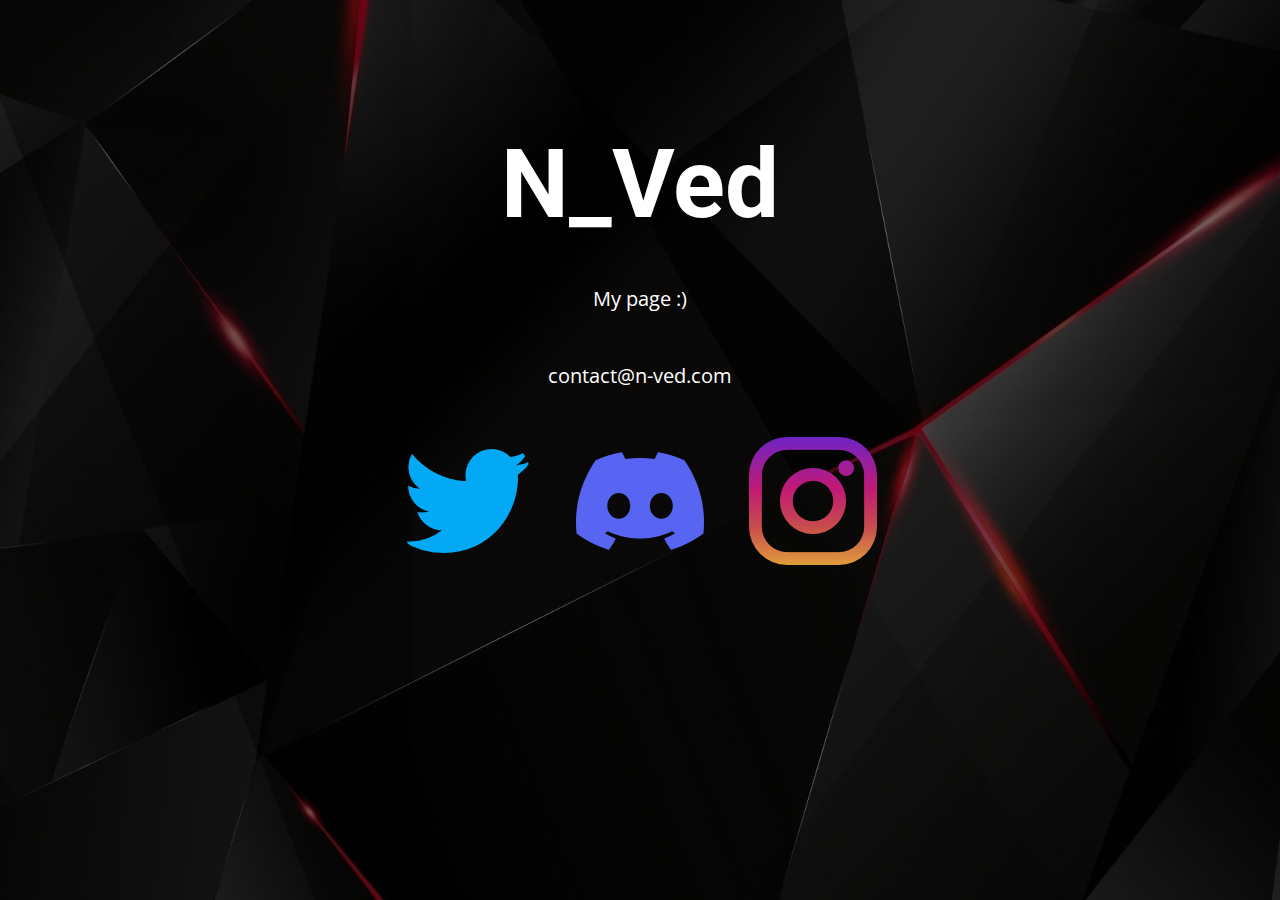
<file: index.html>
<!DOCTYPE html>
<html style="font-size: 16px;" lang="en"><head>
    <meta name="viewport" content="width=device-width, initial-scale=1.0">
    <meta charset="utf-8">
    <meta name="keywords" content="N_Ved nived jayadev nivedjayadev shuttlestudios n-ved.com admin@n-ved.com contact@n-ved.com jayadevnived jayadev nikita nikitajayadev jayadevnikita">
    <meta name="description" content="The page of N_Ved">
    <title>N_Ved </title>
    <link rel="stylesheet" href="nicepage.css" media="screen">
<link rel="stylesheet" href="Home.css" media="screen">
    <script class="u-script" type="text/javascript" src="jquery.js" defer=""></script>
    <script class="u-script" type="text/javascript" src="nicepage.js" defer=""></script>
    <meta name="generator" content="Nicepage 4.18.5, nicepage.com">
    <meta property="og:title" content="N_Ved">
    <meta property="og:description" content="The page of N_Ved">
    <meta property="og:image" content="https://n-ved.com/images/wallpaper.jpg">
    <meta property="og:url" content="https://n-ved.com/">
    <link rel="icon" href="images/favicon.ico">
    <link id="u-theme-google-font" rel="stylesheet" href="https://fonts.googleapis.com/css?family=Roboto:100,100i,300,300i,400,400i,500,500i,700,700i,900,900i|Open+Sans:300,300i,400,400i,500,500i,600,600i,700,700i,800,800i">
    
    
    <script type="application/ld+json">{
		"@context": "http://schema.org",
		"@type": "Organization",
		"name": "N_Ved"
}</script>
    <meta name="theme-color" content="#478ac9">
    <meta property="og:type" content="website">
  </head>
  <body class="u-body u-xl-mode" data-lang="en">
    <section class="u-align-center u-clearfix u-image u-shading u-section-1" src="" data-image-width="1920" data-image-height="1200" id="sec-88ce">
      <div class="u-clearfix u-sheet u-sheet-1">
        <h1 class="u-text u-text-default u-title u-text-1">N_Ved</h1>
        <p class="u-large-text u-text u-text-default u-text-variant u-text-2">My page :)</p>
        <p class="u-text u-text-default u-text-3">contact@n-ved.com</p>
        <img class="u-hover-feature u-image u-image-contain u-image-round u-preserve-proportions u-radius-21 u-image-1" src="images/5968756.png" alt="" data-image-width="128" data-image-height="128" data-href="https://discord.com/users/714752493623574578" data-target="_blank">
        <img class="u-hover-feature u-image u-image-round u-preserve-proportions u-image-2" src="images/174855.png" alt="" data-image-width="128" data-image-height="128" data-href="https://instagram.com/_n_ved" data-target="_blank">
        <img class="u-hover-feature u-image u-image-contain u-image-round u-preserve-proportions u-radius-40 u-image-3" src="images/733579.png" alt="" data-image-width="128" data-image-height="128" data-href="https://twitter.com/_n_ved" data-target="_blank">
      </div>
      
      
      
    </section>
  
</body></html>
</file>
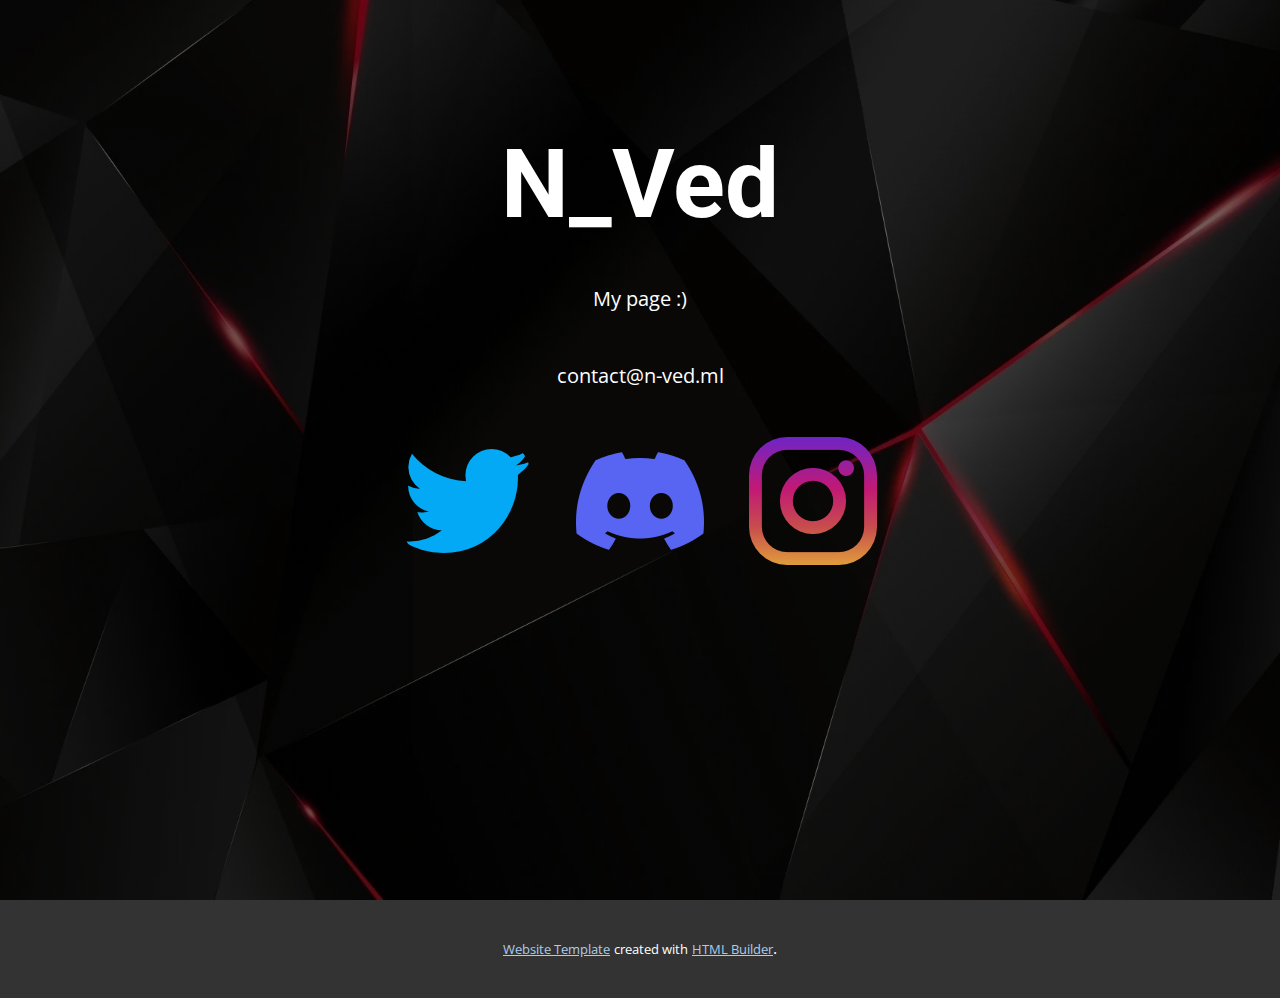
<file: Home.html>
<!DOCTYPE html>
<html style="font-size: 16px;" lang="en"><head>
    <meta name="viewport" content="width=device-width, initial-scale=1.0">
    <meta charset="utf-8">
    <meta name="keywords" content="N_Ved nived jayadev nivedjayadev shuttlestudios n-ved.ml admin@n-ved.ml contact@n-ved.ml jayadevnived jayadev nikita nikitajayadev jayadevnikita">
    <meta name="description" content="The hub page of N_Ved">
    <title>N_Ved Hub</title>
    <link rel="stylesheet" href="nicepage.css" media="screen">
<link rel="stylesheet" href="Home.css" media="screen">
    <script class="u-script" type="text/javascript" src="jquery.js" defer=""></script>
    <script class="u-script" type="text/javascript" src="nicepage.js" defer=""></script>
    <meta name="generator" content="Nicepage 4.18.5, nicepage.com">
    <meta property="og:title" content="N_Ved">
    <meta property="og:description" content="The hub page of N_Ved">
    <meta property="og:image" content="https://n-ved.ml/images/wallpaper.jpg">
    <meta property="og:url" content="https://n-ved.ml/">
    <link rel="icon" href="images/favicon.ico">
    <link id="u-theme-google-font" rel="stylesheet" href="https://fonts.googleapis.com/css?family=Roboto:100,100i,300,300i,400,400i,500,500i,700,700i,900,900i|Open+Sans:300,300i,400,400i,500,500i,600,600i,700,700i,800,800i">
    
    
    <script type="application/ld+json">{
		"@context": "http://schema.org",
		"@type": "Organization",
		"name": "N_Ved"
}</script>
    <meta name="theme-color" content="#478ac9">
    <meta property="og:type" content="website">
  </head>
  <body class="u-body u-xl-mode" data-lang="en">
    <style class="darkreader darkreader--sync" media="screen"></style>
    <style class="darkreader darkreader--sync" media="screen"></style>
    <style class="darkreader darkreader--sync" media="screen"></style>
    <style class="darkreader darkreader--sync" media="screen"></style>
    <style class="darkreader darkreader--sync" media="screen"></style>
    <style class="darkreader darkreader--sync" media="screen"></style>
    <section class="u-align-center u-clearfix u-image u-shading u-section-1" src="" data-image-width="1920" data-image-height="1200" id="sec-88ce">
      <div class="u-clearfix u-sheet u-sheet-1">
        <h1 class="u-text u-text-default u-title u-text-1">N_Ved</h1>
        <p class="u-large-text u-text u-text-default u-text-variant u-text-2">My page :)</p>
        <p class="u-text u-text-default u-text-3">contact@n-ved.ml</p>
        <img class="u-hover-feature u-image u-image-contain u-image-round u-preserve-proportions u-radius-21 u-image-1" src="images/5968756.png" alt="" data-image-width="128" data-image-height="128" data-href="https://discord.com/users/714752493623574578" data-target="_blank">
        <img class="u-hover-feature u-image u-image-round u-preserve-proportions u-image-2" src="images/174855.png" alt="" data-image-width="128" data-image-height="128" data-href="https://instagram.com/_n_ved" data-target="_blank">
        <img class="u-hover-feature u-image u-image-contain u-image-round u-preserve-proportions u-radius-40 u-image-3" src="images/733579.png" alt="" data-image-width="128" data-image-height="128" data-href="https://twitter.com/_n_ved" data-target="_blank">
      </div>
      <style class="darkreader darkreader--sync" media="screen"></style>
      <style class="darkreader darkreader--sync" media="screen"></style>
      <style class="darkreader darkreader--sync" media="screen"></style>
      <style class="darkreader darkreader--sync" media="screen"></style>
      <style class="darkreader darkreader--sync" media="screen"></style>
      
      
      
    </section>
    <style class="darkreader darkreader--sync" media="screen"></style>
    <style class="darkreader darkreader--sync" media="screen"></style>
    
    
    
    <section class="u-backlink u-clearfix u-grey-80">
      <a class="u-link" href="https://nicepage.com/website-templates" target="_blank">
        <span>Website Template</span>
      </a>
      <p class="u-text">
        <span>created with</span>
      </p>
      <a class="u-link" href="https://nicepage.com/html-website-builder" target="_blank">
        <span>HTML Builder</span>
      </a>. 
    </section>
  
</body></html>
</file>
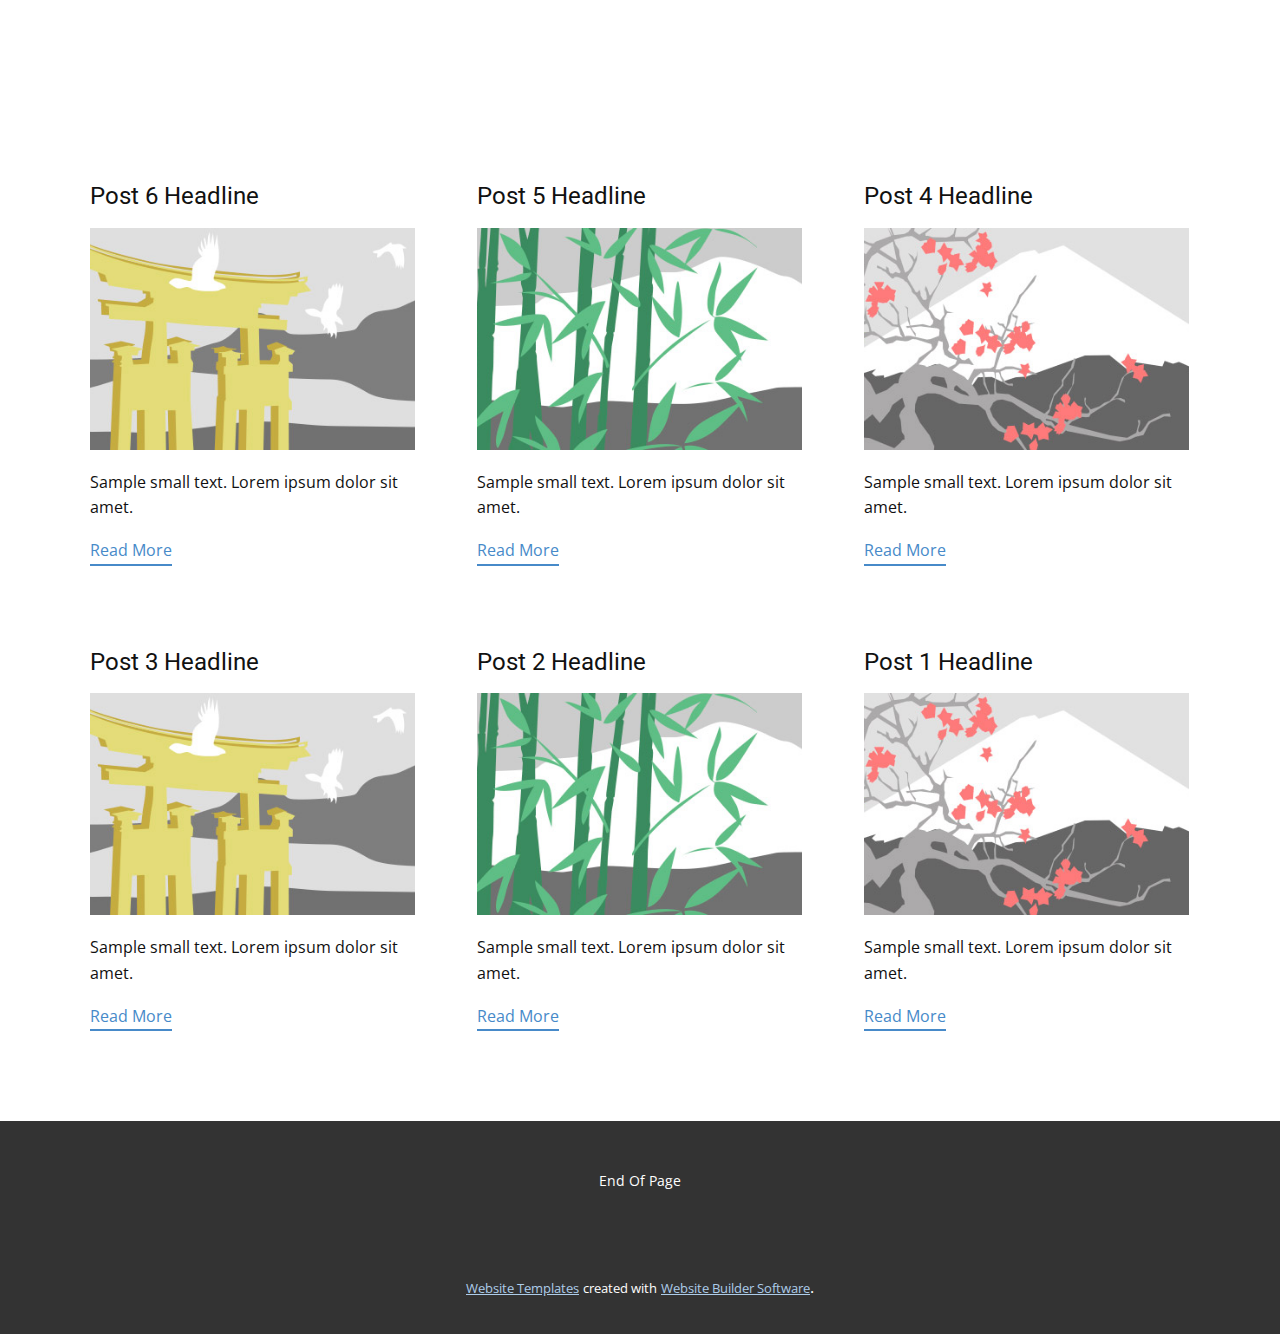
<file: blog/blog.html>
<html style="font-size: 16px;" lang="en"><head>
    <meta name="viewport" content="width=device-width, initial-scale=1.0">
    <meta charset="utf-8">
    <meta name="keywords" content="">
    <meta name="description" content="">
    <title>Blog Template</title>
    <link rel="stylesheet" href="../nicepage.css" media="screen">
<link rel="stylesheet" href="../Blog-Template.css" media="screen">
    <script class="u-script" type="text/javascript" src="../jquery.js" defer=""></script>
    <script class="u-script" type="text/javascript" src="../nicepage.js" defer=""></script>
    <meta name="generator" content="Nicepage 4.18.5, nicepage.com">
    <link rel="icon" href="../images/favicon.ico">
    <link id="u-theme-google-font" rel="stylesheet" href="https://fonts.googleapis.com/css?family=Roboto:100,100i,300,300i,400,400i,500,500i,700,700i,900,900i|Open+Sans:300,300i,400,400i,500,500i,600,600i,700,700i,800,800i">
    
    
    <script type="application/ld+json">{
		"@context": "http://schema.org",
		"@type": "Organization",
		"name": "N_Ved"
}</script>
    <meta name="theme-color" content="#478ac9">
  </head>
  <body class="u-body u-xl-mode" data-lang="en"><header class="u-clearfix u-header u-header" id="sec-2ff9"><div class="u-align-left u-clearfix u-sheet u-sheet-1"></div><style class="darkreader darkreader--sync" media="screen"></style><style class="darkreader darkreader--sync" media="screen"></style><style class="darkreader darkreader--sync" media="screen"></style><style class="darkreader darkreader--sync" media="screen"></style><style class="darkreader darkreader--sync" media="screen"></style><style class="darkreader darkreader--sync" media="screen"></style></header>
    <section class="u-clearfix u-section-1" id="sec-cf2e">
      <div class="u-clearfix u-sheet u-valign-middle u-sheet-1"><!--blog--><!--blog_options_json--><!--{"type":"Recent","source":"","tags":"","count":""}--><!--/blog_options_json-->
        <div class="u-blog u-expanded-width u-repeater u-repeater-1"><!--blog_post-->
          <div class="u-blog-post u-container-style u-repeater-item u-white u-repeater-item-1">
            <div class="u-container-layout u-similar-container u-valign-top u-container-layout-1"><!--blog_post_header-->
              <h4 class="u-blog-control u-text u-text-1">
                <a class="u-post-header-link" href="../blog/post-5.html">Post 6 Headline</a>
              </h4><!--/blog_post_header--><!--blog_post_image-->
              <a class="u-post-header-link" href="../blog/post-5.html"><img alt="" class="u-blog-control u-expanded-width u-image u-image-default u-image-1" src="../images/8ad73f3c.jpeg"></a><!--/blog_post_image--><!--blog_post_content-->
              <div class="u-blog-control u-post-content u-text u-text-2 fr-view">Sample small text. Lorem ipsum dolor sit amet.</div><!--/blog_post_content--><!--blog_post_readmore-->
              <a href="../blog/post-5.html" class="u-blog-control u-border-2 u-border-palette-1-base u-btn u-btn-rectangle u-button-style u-none u-btn-1"><!--blog_post_readmore_content--><!--options_json--><!--{"content":"","defaultValue":"Read More"}--><!--/options_json-->Read More<!--/blog_post_readmore_content--></a><!--/blog_post_readmore-->
            </div>
          </div><div class="u-blog-post u-container-style u-repeater-item u-video-cover u-white">
            <div class="u-container-layout u-similar-container u-valign-top u-container-layout-2"><!--blog_post_header-->
              <h4 class="u-blog-control u-text u-text-3">
                <a class="u-post-header-link" href="../blog/post-4.html">Post 5 Headline</a>
              </h4><!--/blog_post_header--><!--blog_post_image-->
              <a class="u-post-header-link" href="../blog/post-4.html"><img alt="" class="u-blog-control u-expanded-width u-image u-image-default u-image-2" src="../images/68f64b9d.jpeg"></a><!--/blog_post_image--><!--blog_post_content-->
              <div class="u-blog-control u-post-content u-text u-text-4 fr-view">Sample small text. Lorem ipsum dolor sit amet.</div><!--/blog_post_content--><!--blog_post_readmore-->
              <a href="../blog/post-4.html" class="u-blog-control u-border-2 u-border-palette-1-base u-btn u-btn-rectangle u-button-style u-none u-btn-2"><!--blog_post_readmore_content--><!--options_json--><!--{"content":"","defaultValue":"Read More"}--><!--/options_json-->Read More<!--/blog_post_readmore_content--></a><!--/blog_post_readmore-->
            </div>
          </div><div class="u-blog-post u-container-style u-repeater-item u-video-cover u-white">
            <div class="u-container-layout u-similar-container u-valign-top u-container-layout-3"><!--blog_post_header-->
              <h4 class="u-blog-control u-text u-text-5">
                <a class="u-post-header-link" href="../blog/post-3.html">Post 4 Headline</a>
              </h4><!--/blog_post_header--><!--blog_post_image-->
              <a class="u-post-header-link" href="../blog/post-3.html"><img alt="" class="u-blog-control u-expanded-width u-image u-image-default u-image-3" src="../images/0fd3416c.jpeg"></a><!--/blog_post_image--><!--blog_post_content-->
              <div class="u-blog-control u-post-content u-text u-text-6 fr-view">Sample small text. Lorem ipsum dolor sit amet.</div><!--/blog_post_content--><!--blog_post_readmore-->
              <a href="../blog/post-3.html" class="u-blog-control u-border-2 u-border-palette-1-base u-btn u-btn-rectangle u-button-style u-none u-btn-3"><!--blog_post_readmore_content--><!--options_json--><!--{"content":"","defaultValue":"Read More"}--><!--/options_json-->Read More<!--/blog_post_readmore_content--></a><!--/blog_post_readmore-->
            </div>
          </div><div class="u-blog-post u-container-style u-repeater-item u-white u-repeater-item-1">
            <div class="u-container-layout u-similar-container u-valign-top u-container-layout-1"><!--blog_post_header-->
              <h4 class="u-blog-control u-text u-text-1">
                <a class="u-post-header-link" href="../blog/post-2.html">Post 3 Headline</a>
              </h4><!--/blog_post_header--><!--blog_post_image-->
              <a class="u-post-header-link" href="../blog/post-2.html"><img alt="" class="u-blog-control u-expanded-width u-image u-image-default u-image-1" src="../images/8ad73f3c.jpeg"></a><!--/blog_post_image--><!--blog_post_content-->
              <div class="u-blog-control u-post-content u-text u-text-2 fr-view">Sample small text. Lorem ipsum dolor sit amet.</div><!--/blog_post_content--><!--blog_post_readmore-->
              <a href="../blog/post-2.html" class="u-blog-control u-border-2 u-border-palette-1-base u-btn u-btn-rectangle u-button-style u-none u-btn-1"><!--blog_post_readmore_content--><!--options_json--><!--{"content":"","defaultValue":"Read More"}--><!--/options_json-->Read More<!--/blog_post_readmore_content--></a><!--/blog_post_readmore-->
            </div>
          </div><div class="u-blog-post u-container-style u-repeater-item u-video-cover u-white">
            <div class="u-container-layout u-similar-container u-valign-top u-container-layout-2"><!--blog_post_header-->
              <h4 class="u-blog-control u-text u-text-3">
                <a class="u-post-header-link" href="../blog/post-1.html">Post 2 Headline</a>
              </h4><!--/blog_post_header--><!--blog_post_image-->
              <a class="u-post-header-link" href="../blog/post-1.html"><img alt="" class="u-blog-control u-expanded-width u-image u-image-default u-image-2" src="../images/68f64b9d.jpeg"></a><!--/blog_post_image--><!--blog_post_content-->
              <div class="u-blog-control u-post-content u-text u-text-4 fr-view">Sample small text. Lorem ipsum dolor sit amet.</div><!--/blog_post_content--><!--blog_post_readmore-->
              <a href="../blog/post-1.html" class="u-blog-control u-border-2 u-border-palette-1-base u-btn u-btn-rectangle u-button-style u-none u-btn-2"><!--blog_post_readmore_content--><!--options_json--><!--{"content":"","defaultValue":"Read More"}--><!--/options_json-->Read More<!--/blog_post_readmore_content--></a><!--/blog_post_readmore-->
            </div>
          </div><div class="u-blog-post u-container-style u-repeater-item u-video-cover u-white">
            <div class="u-container-layout u-similar-container u-valign-top u-container-layout-3"><!--blog_post_header-->
              <h4 class="u-blog-control u-text u-text-5">
                <a class="u-post-header-link" href="../blog/post.html">Post 1 Headline</a>
              </h4><!--/blog_post_header--><!--blog_post_image-->
              <a class="u-post-header-link" href="../blog/post.html"><img alt="" class="u-blog-control u-expanded-width u-image u-image-default u-image-3" src="../images/0fd3416c.jpeg"></a><!--/blog_post_image--><!--blog_post_content-->
              <div class="u-blog-control u-post-content u-text u-text-6 fr-view">Sample small text. Lorem ipsum dolor sit amet.</div><!--/blog_post_content--><!--blog_post_readmore-->
              <a href="../blog/post.html" class="u-blog-control u-border-2 u-border-palette-1-base u-btn u-btn-rectangle u-button-style u-none u-btn-3"><!--blog_post_readmore_content--><!--options_json--><!--{"content":"","defaultValue":"Read More"}--><!--/options_json-->Read More<!--/blog_post_readmore_content--></a><!--/blog_post_readmore-->
            </div>
          </div><!--/blog_post--><!--blog_post-->
          <!--/blog_post--><!--blog_post-->
          <!--/blog_post-->
        </div><!--/blog-->
      </div>
    </section>
    
    
    <footer class="u-align-center u-clearfix u-footer u-grey-80 u-footer" id="sec-cd73"><div class="u-clearfix u-sheet u-sheet-1">
        <p class="u-small-text u-text u-text-variant u-text-1">End Of Page</p>
      </div><style class="darkreader darkreader--sync" media="screen"></style><style class="darkreader darkreader--sync" media="screen"></style><style class="darkreader darkreader--sync" media="screen"></style><style class="darkreader darkreader--sync" media="screen"></style><style class="darkreader darkreader--sync" media="screen"></style></footer>
    <section class="u-backlink u-clearfix u-grey-80">
      <a class="u-link" href="https://nicepage.com/website-templates" target="_blank">
        <span>Website Templates</span>
      </a>
      <p class="u-text">
        <span>created with</span>
      </p>
      <a class="u-link" href="" target="_blank">
        <span>Website Builder Software</span>
      </a>. 
    </section>
  
</body></html>
</file>
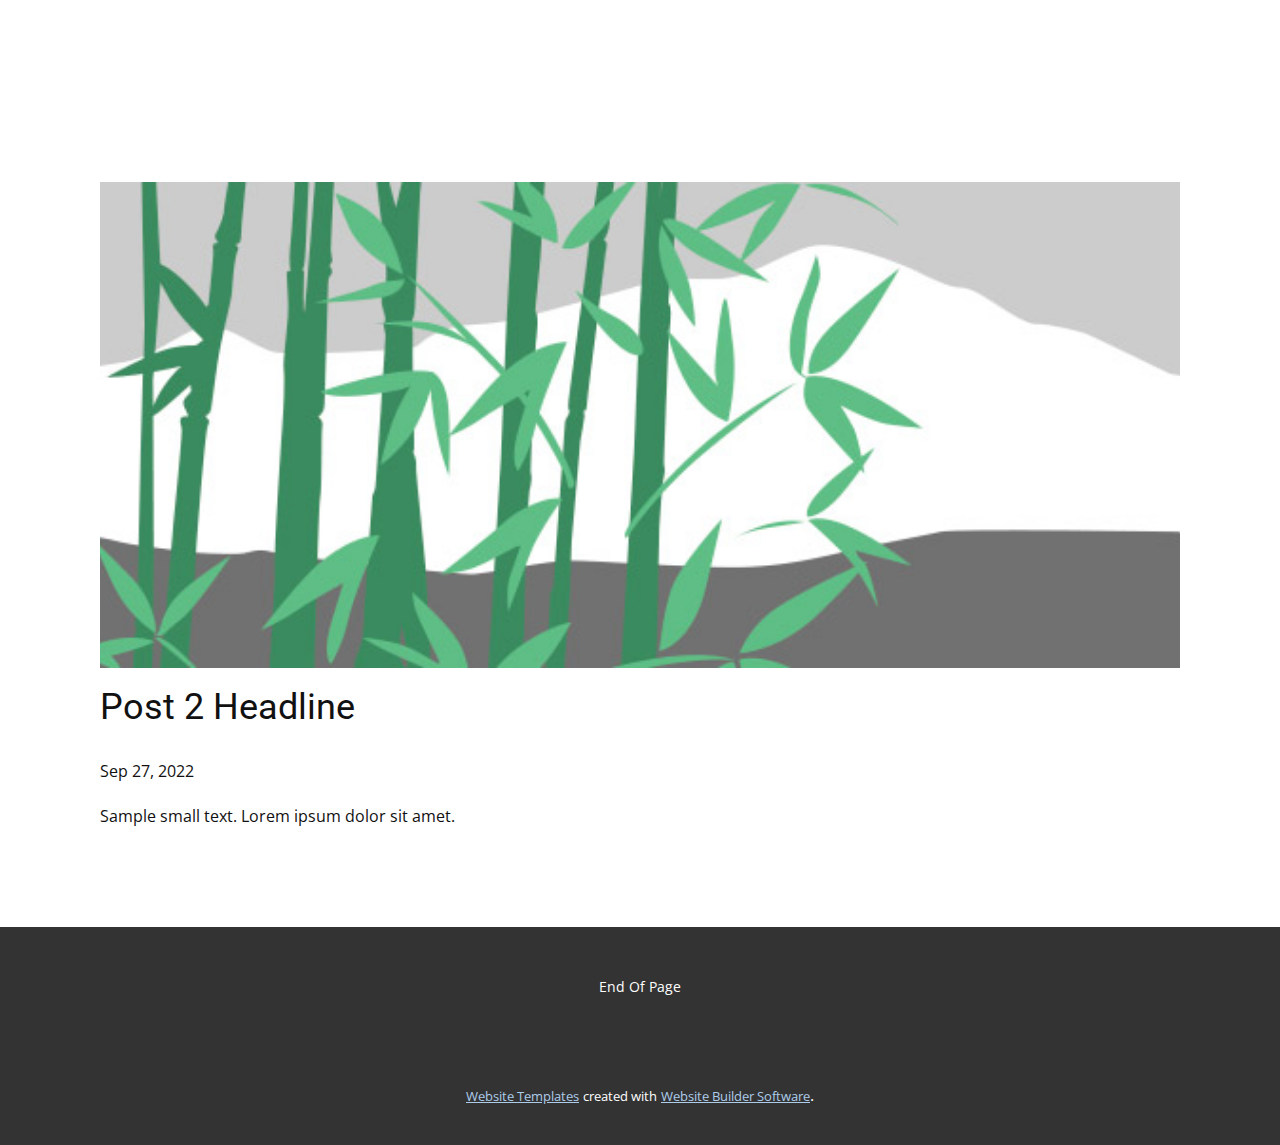
<file: blog/post-1.html>
<!doctype html>
<html style="font-size: 16px;" lang="en"><head>
    <meta name="viewport" content="width=device-width, initial-scale=1.0">
    <meta charset="utf-8">
    <meta name="keywords" content="Post 1 Headline">
    <meta name="description" content="">
    <title>Post 2 Headline</title>
    <link rel="stylesheet" href="../nicepage.css" media="screen">
<link rel="stylesheet" href="../Post-Template.css" media="screen">
    <script class="u-script" type="text/javascript" src="../jquery.js" defer=""></script>
    <script class="u-script" type="text/javascript" src="../nicepage.js" defer=""></script>
    <meta name="generator" content="Nicepage 4.18.5, nicepage.com">
    <link rel="icon" href="../images/favicon.ico">
    <link id="u-theme-google-font" rel="stylesheet" href="https://fonts.googleapis.com/css?family=Roboto:100,100i,300,300i,400,400i,500,500i,700,700i,900,900i|Open+Sans:300,300i,400,400i,500,500i,600,600i,700,700i,800,800i">
    
    
    <script type="application/ld+json">{
		"@context": "http://schema.org",
		"@type": "Organization",
		"name": "N_Ved"
}</script>
    <meta name="theme-color" content="#478ac9">
  </head>
  <body class="u-body u-xl-mode" data-lang="en"><header class="u-clearfix u-header u-header" id="sec-2ff9"><div class="u-align-left u-clearfix u-sheet u-sheet-1"></div><style class="darkreader darkreader--sync" media="screen"></style><style class="darkreader darkreader--sync" media="screen"></style><style class="darkreader darkreader--sync" media="screen"></style><style class="darkreader darkreader--sync" media="screen"></style><style class="darkreader darkreader--sync" media="screen"></style><style class="darkreader darkreader--sync" media="screen"></style></header>
    <section class="u-align-center u-clearfix u-section-1" id="sec-633c">
      <div class="u-clearfix u-sheet u-valign-middle-md u-valign-middle-sm u-valign-middle-xs u-sheet-1"><!--post_details--><!--post_details_options_json--><!--{"source":""}--><!--/post_details_options_json--><!--blog_post-->
        <div class="u-container-style u-expanded-width u-post-details u-post-details-1">
          <div class="u-container-layout u-valign-middle u-container-layout-1"><!--blog_post_image-->
            <img alt="" class="u-blog-control u-expanded-width u-image u-image-default u-image-1" src="../images/68f64b9d.jpeg"><!--/blog_post_image--><!--blog_post_header-->
            <h2 class="u-blog-control u-text u-text-1">Post 2 Headline</h2><!--/blog_post_header--><!--blog_post_metadata-->
            <div class="u-blog-control u-metadata u-metadata-1"><!--blog_post_metadata_date-->
              <span class="u-meta-date u-meta-icon">Sep 27, 2022</span><!--/blog_post_metadata_date--><!--blog_post_metadata_category-->
              <!--/blog_post_metadata_category--><!--blog_post_metadata_comments-->
              <!--/blog_post_metadata_comments-->
            </div><!--/blog_post_metadata--><!--blog_post_content-->
            <div class="u-align-justify u-blog-control u-post-content u-text u-text-2 fr-view">
  Sample small text. Lorem ipsum dolor sit amet.
  </div><!--/blog_post_content-->
          </div>
        </div><!--/blog_post--><!--/post_details-->
      </div>
    </section>
    
    
    <footer class="u-align-center u-clearfix u-footer u-grey-80 u-footer" id="sec-cd73"><div class="u-clearfix u-sheet u-sheet-1">
        <p class="u-small-text u-text u-text-variant u-text-1">End Of Page</p>
      </div><style class="darkreader darkreader--sync" media="screen"></style><style class="darkreader darkreader--sync" media="screen"></style><style class="darkreader darkreader--sync" media="screen"></style><style class="darkreader darkreader--sync" media="screen"></style><style class="darkreader darkreader--sync" media="screen"></style></footer>
    <section class="u-backlink u-clearfix u-grey-80">
      <a class="u-link" href="https://nicepage.com/website-templates" target="_blank">
        <span>Website Templates</span>
      </a>
      <p class="u-text">
        <span>created with</span>
      </p>
      <a class="u-link" href="" target="_blank">
        <span>Website Builder Software</span>
      </a>. 
    </section>
  
</body></html>
</file>
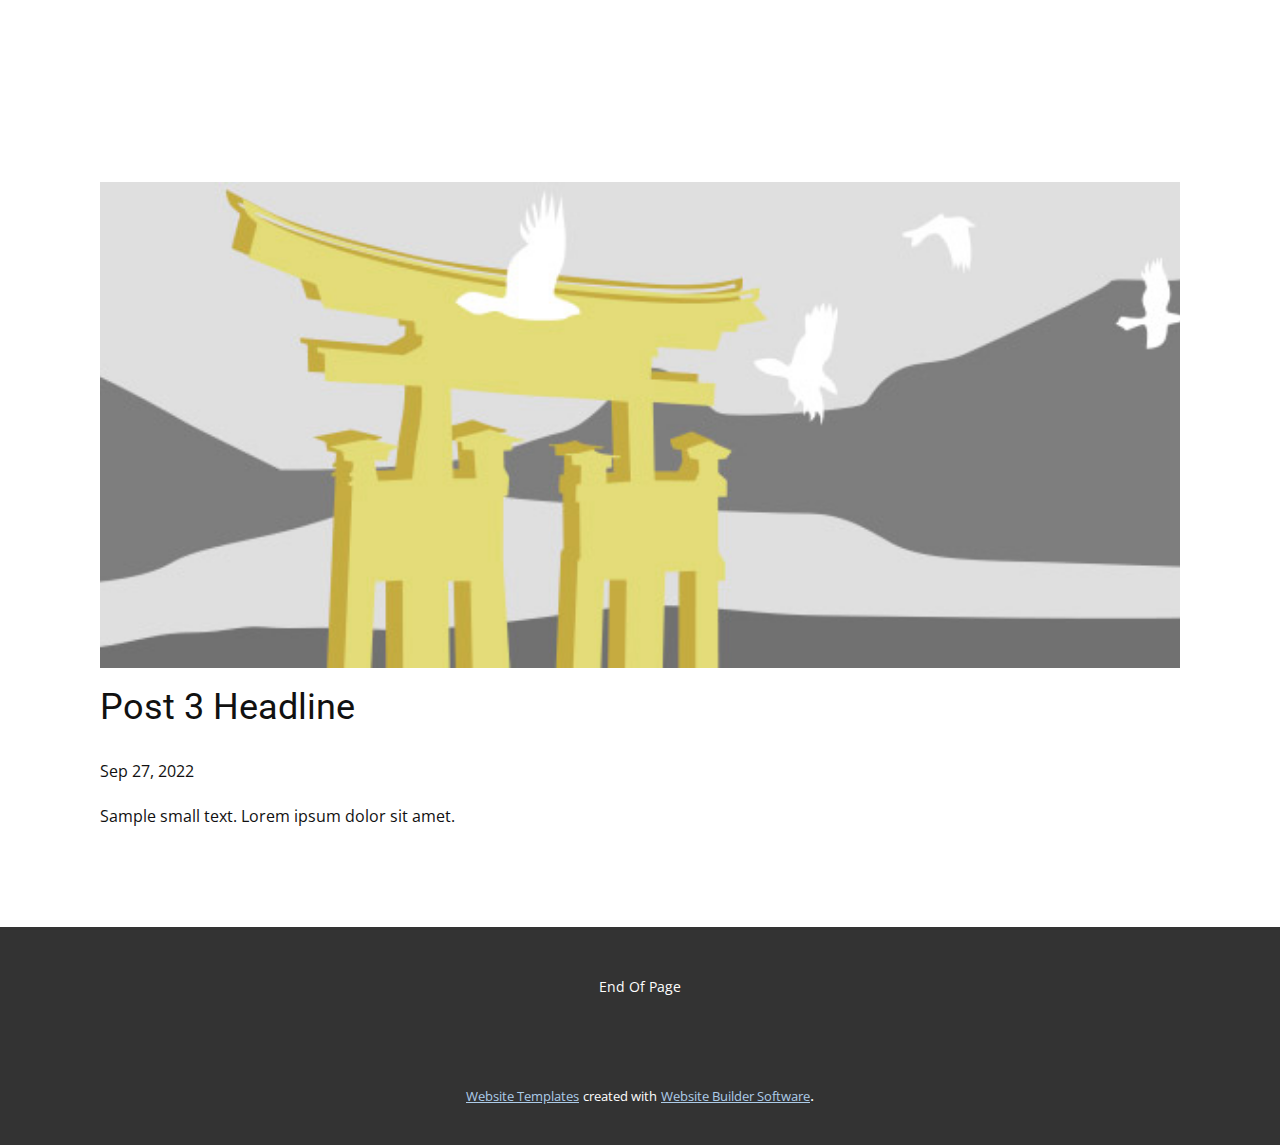
<file: blog/post-2.html>
<!doctype html>
<html style="font-size: 16px;" lang="en"><head>
    <meta name="viewport" content="width=device-width, initial-scale=1.0">
    <meta charset="utf-8">
    <meta name="keywords" content="Post 1 Headline">
    <meta name="description" content="">
    <title>Post 3 Headline</title>
    <link rel="stylesheet" href="../nicepage.css" media="screen">
<link rel="stylesheet" href="../Post-Template.css" media="screen">
    <script class="u-script" type="text/javascript" src="../jquery.js" defer=""></script>
    <script class="u-script" type="text/javascript" src="../nicepage.js" defer=""></script>
    <meta name="generator" content="Nicepage 4.18.5, nicepage.com">
    <link rel="icon" href="../images/favicon.ico">
    <link id="u-theme-google-font" rel="stylesheet" href="https://fonts.googleapis.com/css?family=Roboto:100,100i,300,300i,400,400i,500,500i,700,700i,900,900i|Open+Sans:300,300i,400,400i,500,500i,600,600i,700,700i,800,800i">
    
    
    <script type="application/ld+json">{
		"@context": "http://schema.org",
		"@type": "Organization",
		"name": "N_Ved"
}</script>
    <meta name="theme-color" content="#478ac9">
  </head>
  <body class="u-body u-xl-mode" data-lang="en"><header class="u-clearfix u-header u-header" id="sec-2ff9"><div class="u-align-left u-clearfix u-sheet u-sheet-1"></div><style class="darkreader darkreader--sync" media="screen"></style><style class="darkreader darkreader--sync" media="screen"></style><style class="darkreader darkreader--sync" media="screen"></style><style class="darkreader darkreader--sync" media="screen"></style><style class="darkreader darkreader--sync" media="screen"></style><style class="darkreader darkreader--sync" media="screen"></style></header>
    <section class="u-align-center u-clearfix u-section-1" id="sec-633c">
      <div class="u-clearfix u-sheet u-valign-middle-md u-valign-middle-sm u-valign-middle-xs u-sheet-1"><!--post_details--><!--post_details_options_json--><!--{"source":""}--><!--/post_details_options_json--><!--blog_post-->
        <div class="u-container-style u-expanded-width u-post-details u-post-details-1">
          <div class="u-container-layout u-valign-middle u-container-layout-1"><!--blog_post_image-->
            <img alt="" class="u-blog-control u-expanded-width u-image u-image-default u-image-1" src="../images/8ad73f3c.jpeg"><!--/blog_post_image--><!--blog_post_header-->
            <h2 class="u-blog-control u-text u-text-1">Post 3 Headline</h2><!--/blog_post_header--><!--blog_post_metadata-->
            <div class="u-blog-control u-metadata u-metadata-1"><!--blog_post_metadata_date-->
              <span class="u-meta-date u-meta-icon">Sep 27, 2022</span><!--/blog_post_metadata_date--><!--blog_post_metadata_category-->
              <!--/blog_post_metadata_category--><!--blog_post_metadata_comments-->
              <!--/blog_post_metadata_comments-->
            </div><!--/blog_post_metadata--><!--blog_post_content-->
            <div class="u-align-justify u-blog-control u-post-content u-text u-text-2 fr-view">
  Sample small text. Lorem ipsum dolor sit amet.
  </div><!--/blog_post_content-->
          </div>
        </div><!--/blog_post--><!--/post_details-->
      </div>
    </section>
    
    
    <footer class="u-align-center u-clearfix u-footer u-grey-80 u-footer" id="sec-cd73"><div class="u-clearfix u-sheet u-sheet-1">
        <p class="u-small-text u-text u-text-variant u-text-1">End Of Page</p>
      </div><style class="darkreader darkreader--sync" media="screen"></style><style class="darkreader darkreader--sync" media="screen"></style><style class="darkreader darkreader--sync" media="screen"></style><style class="darkreader darkreader--sync" media="screen"></style><style class="darkreader darkreader--sync" media="screen"></style></footer>
    <section class="u-backlink u-clearfix u-grey-80">
      <a class="u-link" href="https://nicepage.com/website-templates" target="_blank">
        <span>Website Templates</span>
      </a>
      <p class="u-text">
        <span>created with</span>
      </p>
      <a class="u-link" href="" target="_blank">
        <span>Website Builder Software</span>
      </a>. 
    </section>
  
</body></html>
</file>
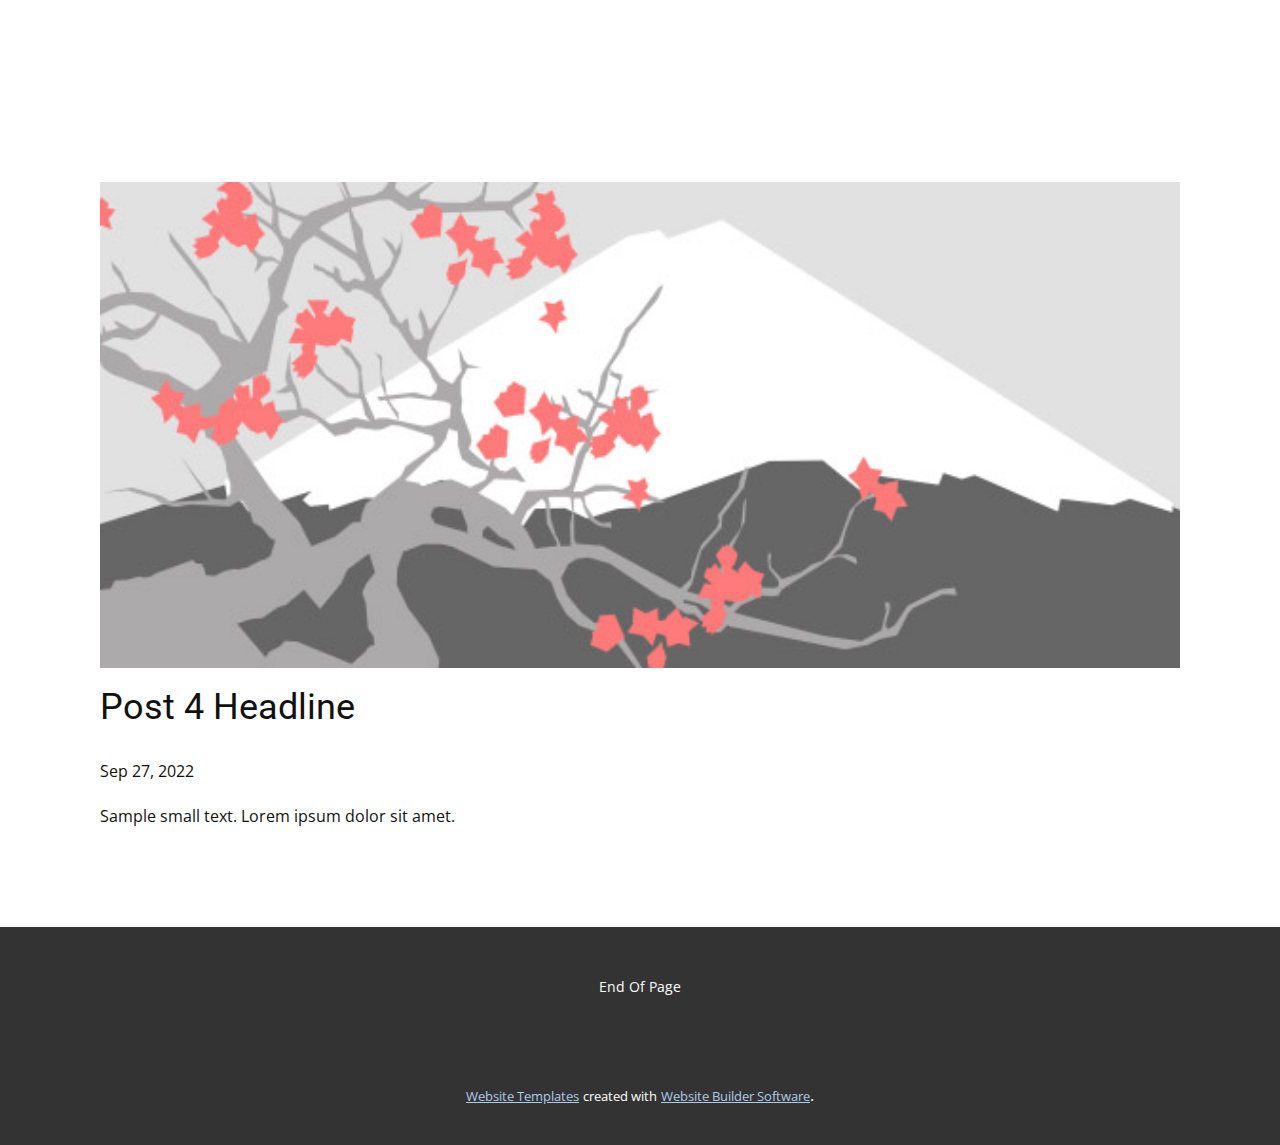
<file: blog/post-3.html>
<!doctype html>
<html style="font-size: 16px;" lang="en"><head>
    <meta name="viewport" content="width=device-width, initial-scale=1.0">
    <meta charset="utf-8">
    <meta name="keywords" content="Post 1 Headline">
    <meta name="description" content="">
    <title>Post 4 Headline</title>
    <link rel="stylesheet" href="../nicepage.css" media="screen">
<link rel="stylesheet" href="../Post-Template.css" media="screen">
    <script class="u-script" type="text/javascript" src="../jquery.js" defer=""></script>
    <script class="u-script" type="text/javascript" src="../nicepage.js" defer=""></script>
    <meta name="generator" content="Nicepage 4.18.5, nicepage.com">
    <link rel="icon" href="../images/favicon.ico">
    <link id="u-theme-google-font" rel="stylesheet" href="https://fonts.googleapis.com/css?family=Roboto:100,100i,300,300i,400,400i,500,500i,700,700i,900,900i|Open+Sans:300,300i,400,400i,500,500i,600,600i,700,700i,800,800i">
    
    
    <script type="application/ld+json">{
		"@context": "http://schema.org",
		"@type": "Organization",
		"name": "N_Ved"
}</script>
    <meta name="theme-color" content="#478ac9">
  </head>
  <body class="u-body u-xl-mode" data-lang="en"><header class="u-clearfix u-header u-header" id="sec-2ff9"><div class="u-align-left u-clearfix u-sheet u-sheet-1"></div><style class="darkreader darkreader--sync" media="screen"></style><style class="darkreader darkreader--sync" media="screen"></style><style class="darkreader darkreader--sync" media="screen"></style><style class="darkreader darkreader--sync" media="screen"></style><style class="darkreader darkreader--sync" media="screen"></style><style class="darkreader darkreader--sync" media="screen"></style></header>
    <section class="u-align-center u-clearfix u-section-1" id="sec-633c">
      <div class="u-clearfix u-sheet u-valign-middle-md u-valign-middle-sm u-valign-middle-xs u-sheet-1"><!--post_details--><!--post_details_options_json--><!--{"source":""}--><!--/post_details_options_json--><!--blog_post-->
        <div class="u-container-style u-expanded-width u-post-details u-post-details-1">
          <div class="u-container-layout u-valign-middle u-container-layout-1"><!--blog_post_image-->
            <img alt="" class="u-blog-control u-expanded-width u-image u-image-default u-image-1" src="../images/0fd3416c.jpeg"><!--/blog_post_image--><!--blog_post_header-->
            <h2 class="u-blog-control u-text u-text-1">Post 4 Headline</h2><!--/blog_post_header--><!--blog_post_metadata-->
            <div class="u-blog-control u-metadata u-metadata-1"><!--blog_post_metadata_date-->
              <span class="u-meta-date u-meta-icon">Sep 27, 2022</span><!--/blog_post_metadata_date--><!--blog_post_metadata_category-->
              <!--/blog_post_metadata_category--><!--blog_post_metadata_comments-->
              <!--/blog_post_metadata_comments-->
            </div><!--/blog_post_metadata--><!--blog_post_content-->
            <div class="u-align-justify u-blog-control u-post-content u-text u-text-2 fr-view">
  Sample small text. Lorem ipsum dolor sit amet.
  </div><!--/blog_post_content-->
          </div>
        </div><!--/blog_post--><!--/post_details-->
      </div>
    </section>
    
    
    <footer class="u-align-center u-clearfix u-footer u-grey-80 u-footer" id="sec-cd73"><div class="u-clearfix u-sheet u-sheet-1">
        <p class="u-small-text u-text u-text-variant u-text-1">End Of Page</p>
      </div><style class="darkreader darkreader--sync" media="screen"></style><style class="darkreader darkreader--sync" media="screen"></style><style class="darkreader darkreader--sync" media="screen"></style><style class="darkreader darkreader--sync" media="screen"></style><style class="darkreader darkreader--sync" media="screen"></style></footer>
    <section class="u-backlink u-clearfix u-grey-80">
      <a class="u-link" href="https://nicepage.com/website-templates" target="_blank">
        <span>Website Templates</span>
      </a>
      <p class="u-text">
        <span>created with</span>
      </p>
      <a class="u-link" href="" target="_blank">
        <span>Website Builder Software</span>
      </a>. 
    </section>
  
</body></html>
</file>
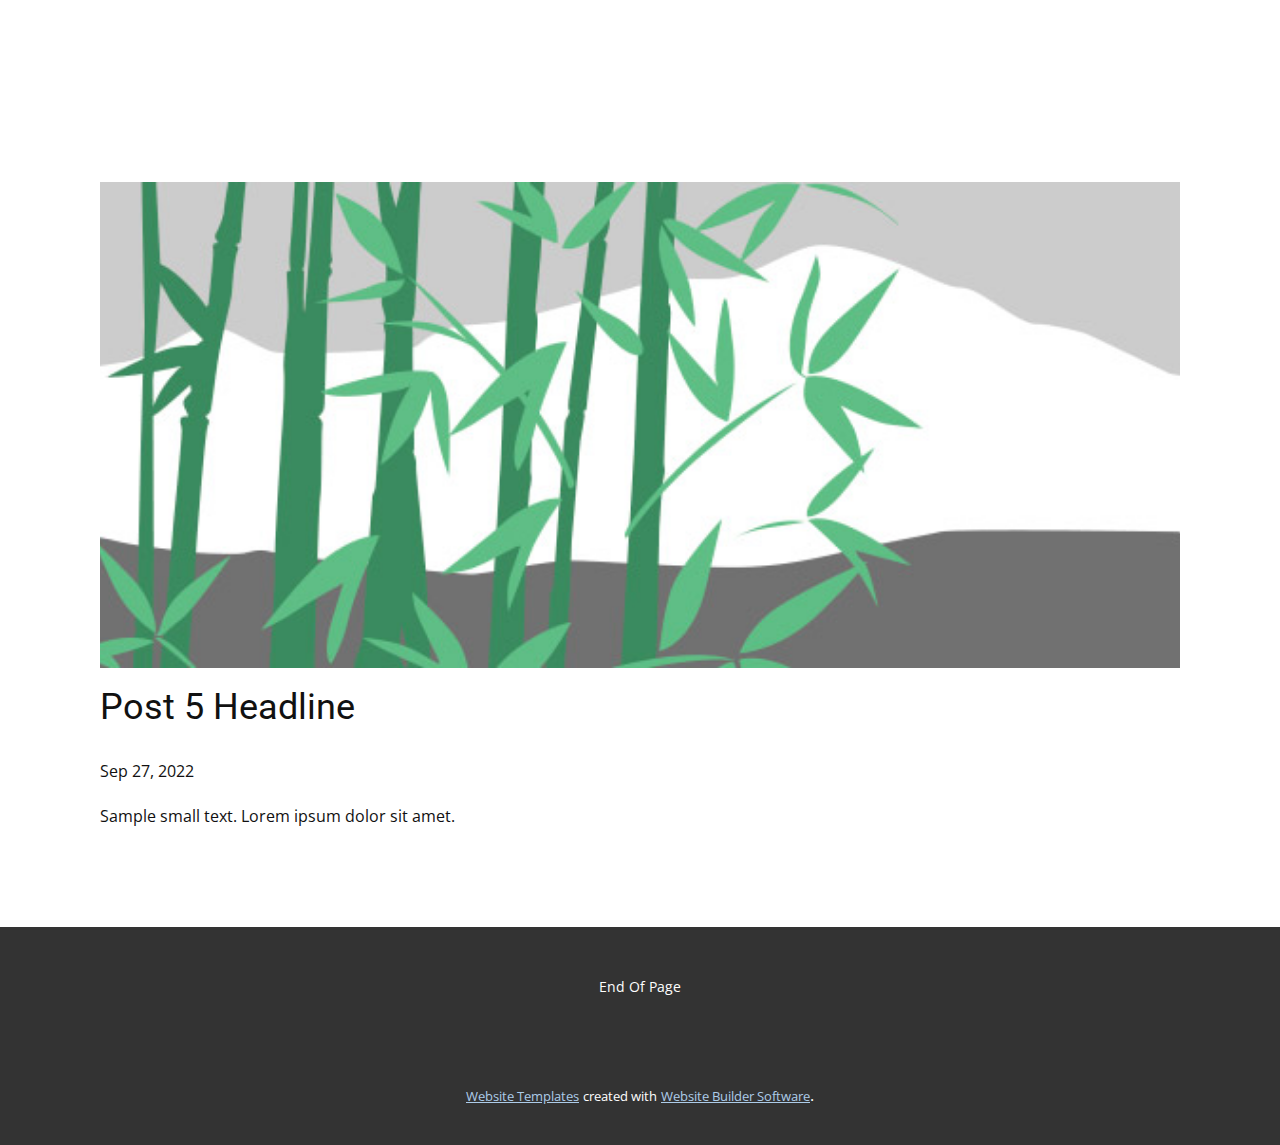
<file: blog/post-4.html>
<!doctype html>
<html style="font-size: 16px;" lang="en"><head>
    <meta name="viewport" content="width=device-width, initial-scale=1.0">
    <meta charset="utf-8">
    <meta name="keywords" content="Post 1 Headline">
    <meta name="description" content="">
    <title>Post 5 Headline</title>
    <link rel="stylesheet" href="../nicepage.css" media="screen">
<link rel="stylesheet" href="../Post-Template.css" media="screen">
    <script class="u-script" type="text/javascript" src="../jquery.js" defer=""></script>
    <script class="u-script" type="text/javascript" src="../nicepage.js" defer=""></script>
    <meta name="generator" content="Nicepage 4.18.5, nicepage.com">
    <link rel="icon" href="../images/favicon.ico">
    <link id="u-theme-google-font" rel="stylesheet" href="https://fonts.googleapis.com/css?family=Roboto:100,100i,300,300i,400,400i,500,500i,700,700i,900,900i|Open+Sans:300,300i,400,400i,500,500i,600,600i,700,700i,800,800i">
    
    
    <script type="application/ld+json">{
		"@context": "http://schema.org",
		"@type": "Organization",
		"name": "N_Ved"
}</script>
    <meta name="theme-color" content="#478ac9">
  </head>
  <body class="u-body u-xl-mode" data-lang="en"><header class="u-clearfix u-header u-header" id="sec-2ff9"><div class="u-align-left u-clearfix u-sheet u-sheet-1"></div><style class="darkreader darkreader--sync" media="screen"></style><style class="darkreader darkreader--sync" media="screen"></style><style class="darkreader darkreader--sync" media="screen"></style><style class="darkreader darkreader--sync" media="screen"></style><style class="darkreader darkreader--sync" media="screen"></style><style class="darkreader darkreader--sync" media="screen"></style></header>
    <section class="u-align-center u-clearfix u-section-1" id="sec-633c">
      <div class="u-clearfix u-sheet u-valign-middle-md u-valign-middle-sm u-valign-middle-xs u-sheet-1"><!--post_details--><!--post_details_options_json--><!--{"source":""}--><!--/post_details_options_json--><!--blog_post-->
        <div class="u-container-style u-expanded-width u-post-details u-post-details-1">
          <div class="u-container-layout u-valign-middle u-container-layout-1"><!--blog_post_image-->
            <img alt="" class="u-blog-control u-expanded-width u-image u-image-default u-image-1" src="../images/68f64b9d.jpeg"><!--/blog_post_image--><!--blog_post_header-->
            <h2 class="u-blog-control u-text u-text-1">Post 5 Headline</h2><!--/blog_post_header--><!--blog_post_metadata-->
            <div class="u-blog-control u-metadata u-metadata-1"><!--blog_post_metadata_date-->
              <span class="u-meta-date u-meta-icon">Sep 27, 2022</span><!--/blog_post_metadata_date--><!--blog_post_metadata_category-->
              <!--/blog_post_metadata_category--><!--blog_post_metadata_comments-->
              <!--/blog_post_metadata_comments-->
            </div><!--/blog_post_metadata--><!--blog_post_content-->
            <div class="u-align-justify u-blog-control u-post-content u-text u-text-2 fr-view">
  Sample small text. Lorem ipsum dolor sit amet.
  </div><!--/blog_post_content-->
          </div>
        </div><!--/blog_post--><!--/post_details-->
      </div>
    </section>
    
    
    <footer class="u-align-center u-clearfix u-footer u-grey-80 u-footer" id="sec-cd73"><div class="u-clearfix u-sheet u-sheet-1">
        <p class="u-small-text u-text u-text-variant u-text-1">End Of Page</p>
      </div><style class="darkreader darkreader--sync" media="screen"></style><style class="darkreader darkreader--sync" media="screen"></style><style class="darkreader darkreader--sync" media="screen"></style><style class="darkreader darkreader--sync" media="screen"></style><style class="darkreader darkreader--sync" media="screen"></style></footer>
    <section class="u-backlink u-clearfix u-grey-80">
      <a class="u-link" href="https://nicepage.com/website-templates" target="_blank">
        <span>Website Templates</span>
      </a>
      <p class="u-text">
        <span>created with</span>
      </p>
      <a class="u-link" href="" target="_blank">
        <span>Website Builder Software</span>
      </a>. 
    </section>
  
</body></html>
</file>
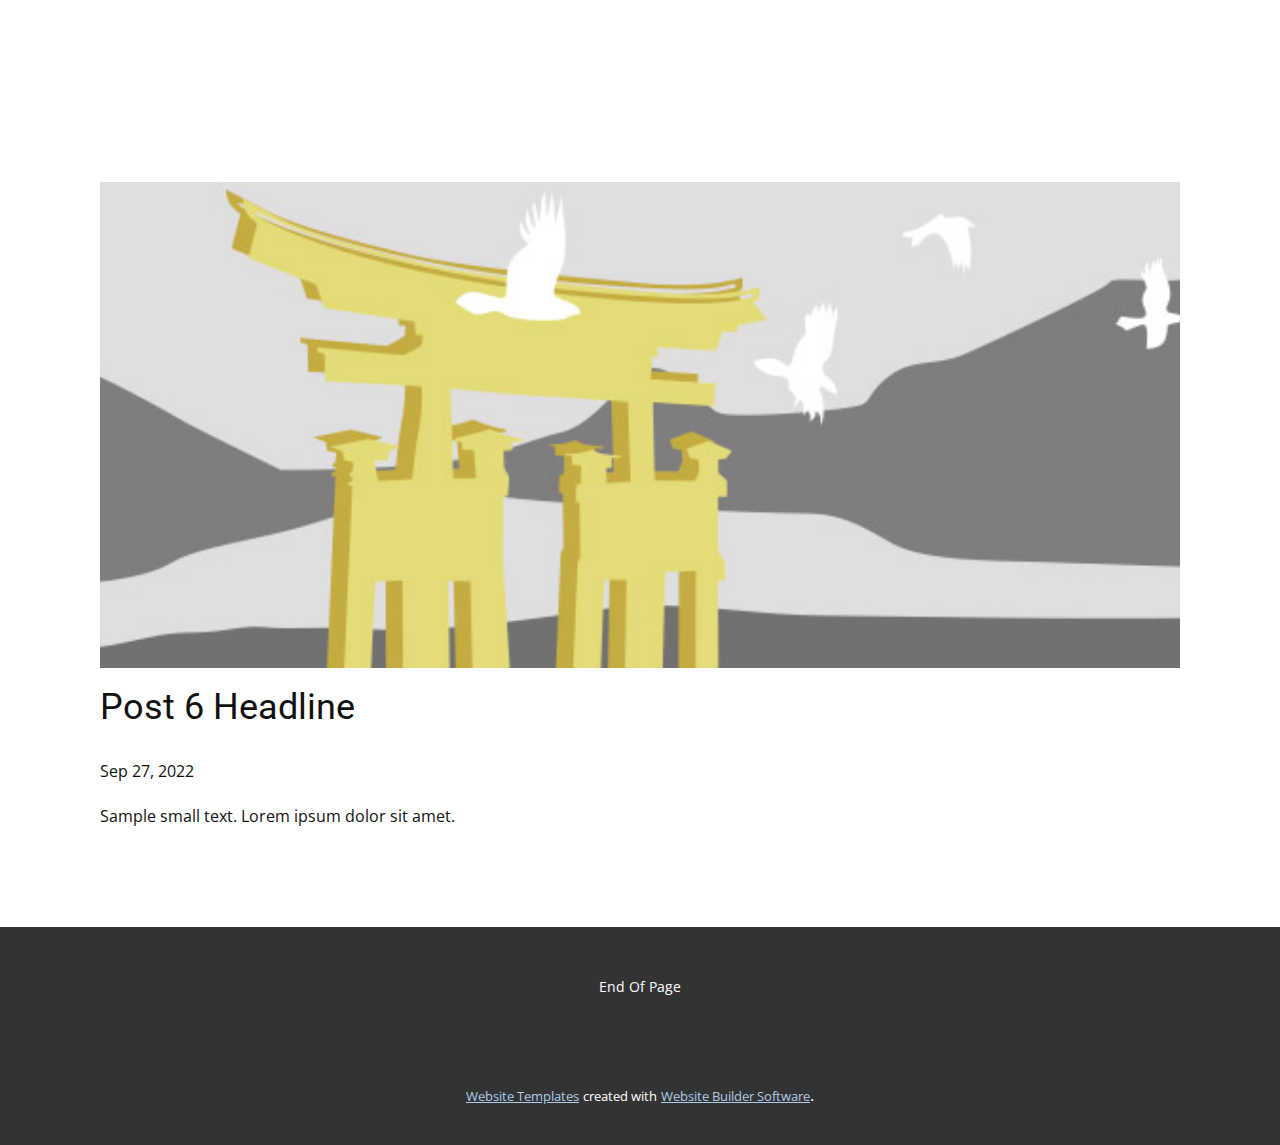
<file: blog/post-5.html>
<!doctype html>
<html style="font-size: 16px;" lang="en"><head>
    <meta name="viewport" content="width=device-width, initial-scale=1.0">
    <meta charset="utf-8">
    <meta name="keywords" content="Post 1 Headline">
    <meta name="description" content="">
    <title>Post 6 Headline</title>
    <link rel="stylesheet" href="../nicepage.css" media="screen">
<link rel="stylesheet" href="../Post-Template.css" media="screen">
    <script class="u-script" type="text/javascript" src="../jquery.js" defer=""></script>
    <script class="u-script" type="text/javascript" src="../nicepage.js" defer=""></script>
    <meta name="generator" content="Nicepage 4.18.5, nicepage.com">
    <link rel="icon" href="../images/favicon.ico">
    <link id="u-theme-google-font" rel="stylesheet" href="https://fonts.googleapis.com/css?family=Roboto:100,100i,300,300i,400,400i,500,500i,700,700i,900,900i|Open+Sans:300,300i,400,400i,500,500i,600,600i,700,700i,800,800i">
    
    
    <script type="application/ld+json">{
		"@context": "http://schema.org",
		"@type": "Organization",
		"name": "N_Ved"
}</script>
    <meta name="theme-color" content="#478ac9">
  </head>
  <body class="u-body u-xl-mode" data-lang="en"><header class="u-clearfix u-header u-header" id="sec-2ff9"><div class="u-align-left u-clearfix u-sheet u-sheet-1"></div><style class="darkreader darkreader--sync" media="screen"></style><style class="darkreader darkreader--sync" media="screen"></style><style class="darkreader darkreader--sync" media="screen"></style><style class="darkreader darkreader--sync" media="screen"></style><style class="darkreader darkreader--sync" media="screen"></style><style class="darkreader darkreader--sync" media="screen"></style></header>
    <section class="u-align-center u-clearfix u-section-1" id="sec-633c">
      <div class="u-clearfix u-sheet u-valign-middle-md u-valign-middle-sm u-valign-middle-xs u-sheet-1"><!--post_details--><!--post_details_options_json--><!--{"source":""}--><!--/post_details_options_json--><!--blog_post-->
        <div class="u-container-style u-expanded-width u-post-details u-post-details-1">
          <div class="u-container-layout u-valign-middle u-container-layout-1"><!--blog_post_image-->
            <img alt="" class="u-blog-control u-expanded-width u-image u-image-default u-image-1" src="../images/8ad73f3c.jpeg"><!--/blog_post_image--><!--blog_post_header-->
            <h2 class="u-blog-control u-text u-text-1">Post 6 Headline</h2><!--/blog_post_header--><!--blog_post_metadata-->
            <div class="u-blog-control u-metadata u-metadata-1"><!--blog_post_metadata_date-->
              <span class="u-meta-date u-meta-icon">Sep 27, 2022</span><!--/blog_post_metadata_date--><!--blog_post_metadata_category-->
              <!--/blog_post_metadata_category--><!--blog_post_metadata_comments-->
              <!--/blog_post_metadata_comments-->
            </div><!--/blog_post_metadata--><!--blog_post_content-->
            <div class="u-align-justify u-blog-control u-post-content u-text u-text-2 fr-view">
  Sample small text. Lorem ipsum dolor sit amet.
  </div><!--/blog_post_content-->
          </div>
        </div><!--/blog_post--><!--/post_details-->
      </div>
    </section>
    
    
    <footer class="u-align-center u-clearfix u-footer u-grey-80 u-footer" id="sec-cd73"><div class="u-clearfix u-sheet u-sheet-1">
        <p class="u-small-text u-text u-text-variant u-text-1">End Of Page</p>
      </div><style class="darkreader darkreader--sync" media="screen"></style><style class="darkreader darkreader--sync" media="screen"></style><style class="darkreader darkreader--sync" media="screen"></style><style class="darkreader darkreader--sync" media="screen"></style><style class="darkreader darkreader--sync" media="screen"></style></footer>
    <section class="u-backlink u-clearfix u-grey-80">
      <a class="u-link" href="https://nicepage.com/website-templates" target="_blank">
        <span>Website Templates</span>
      </a>
      <p class="u-text">
        <span>created with</span>
      </p>
      <a class="u-link" href="" target="_blank">
        <span>Website Builder Software</span>
      </a>. 
    </section>
  
</body></html>
</file>
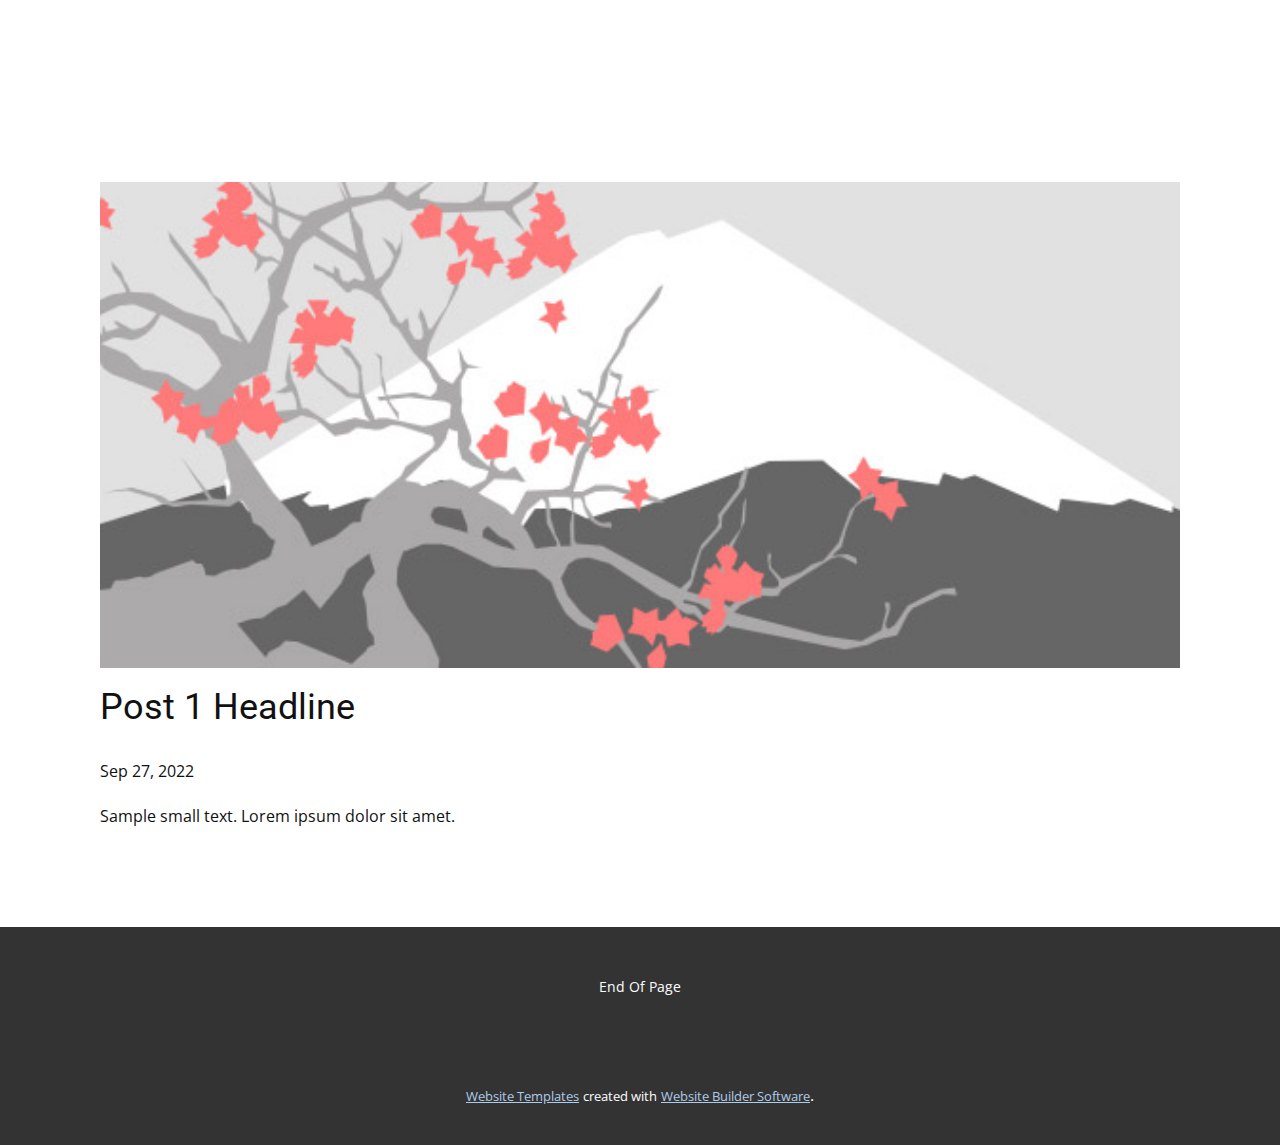
<file: blog/post.html>
<!doctype html>
<html style="font-size: 16px;" lang="en"><head>
    <meta name="viewport" content="width=device-width, initial-scale=1.0">
    <meta charset="utf-8">
    <meta name="keywords" content="Post 1 Headline">
    <meta name="description" content="">
    <title>Post 1 Headline</title>
    <link rel="stylesheet" href="../nicepage.css" media="screen">
<link rel="stylesheet" href="../Post-Template.css" media="screen">
    <script class="u-script" type="text/javascript" src="../jquery.js" defer=""></script>
    <script class="u-script" type="text/javascript" src="../nicepage.js" defer=""></script>
    <meta name="generator" content="Nicepage 4.18.5, nicepage.com">
    <link rel="icon" href="../images/favicon.ico">
    <link id="u-theme-google-font" rel="stylesheet" href="https://fonts.googleapis.com/css?family=Roboto:100,100i,300,300i,400,400i,500,500i,700,700i,900,900i|Open+Sans:300,300i,400,400i,500,500i,600,600i,700,700i,800,800i">
    
    
    <script type="application/ld+json">{
		"@context": "http://schema.org",
		"@type": "Organization",
		"name": "N_Ved"
}</script>
    <meta name="theme-color" content="#478ac9">
  </head>
  <body class="u-body u-xl-mode" data-lang="en"><header class="u-clearfix u-header u-header" id="sec-2ff9"><div class="u-align-left u-clearfix u-sheet u-sheet-1"></div><style class="darkreader darkreader--sync" media="screen"></style><style class="darkreader darkreader--sync" media="screen"></style><style class="darkreader darkreader--sync" media="screen"></style><style class="darkreader darkreader--sync" media="screen"></style><style class="darkreader darkreader--sync" media="screen"></style><style class="darkreader darkreader--sync" media="screen"></style></header>
    <section class="u-align-center u-clearfix u-section-1" id="sec-633c">
      <div class="u-clearfix u-sheet u-valign-middle-md u-valign-middle-sm u-valign-middle-xs u-sheet-1"><!--post_details--><!--post_details_options_json--><!--{"source":""}--><!--/post_details_options_json--><!--blog_post-->
        <div class="u-container-style u-expanded-width u-post-details u-post-details-1">
          <div class="u-container-layout u-valign-middle u-container-layout-1"><!--blog_post_image-->
            <img alt="" class="u-blog-control u-expanded-width u-image u-image-default u-image-1" src="../images/0fd3416c.jpeg"><!--/blog_post_image--><!--blog_post_header-->
            <h2 class="u-blog-control u-text u-text-1">Post 1 Headline</h2><!--/blog_post_header--><!--blog_post_metadata-->
            <div class="u-blog-control u-metadata u-metadata-1"><!--blog_post_metadata_date-->
              <span class="u-meta-date u-meta-icon">Sep 27, 2022</span><!--/blog_post_metadata_date--><!--blog_post_metadata_category-->
              <!--/blog_post_metadata_category--><!--blog_post_metadata_comments-->
              <!--/blog_post_metadata_comments-->
            </div><!--/blog_post_metadata--><!--blog_post_content-->
            <div class="u-align-justify u-blog-control u-post-content u-text u-text-2 fr-view">
  Sample small text. Lorem ipsum dolor sit amet.
  </div><!--/blog_post_content-->
          </div>
        </div><!--/blog_post--><!--/post_details-->
      </div>
    </section>
    
    
    <footer class="u-align-center u-clearfix u-footer u-grey-80 u-footer" id="sec-cd73"><div class="u-clearfix u-sheet u-sheet-1">
        <p class="u-small-text u-text u-text-variant u-text-1">End Of Page</p>
      </div><style class="darkreader darkreader--sync" media="screen"></style><style class="darkreader darkreader--sync" media="screen"></style><style class="darkreader darkreader--sync" media="screen"></style><style class="darkreader darkreader--sync" media="screen"></style><style class="darkreader darkreader--sync" media="screen"></style></footer>
    <section class="u-backlink u-clearfix u-grey-80">
      <a class="u-link" href="https://nicepage.com/website-templates" target="_blank">
        <span>Website Templates</span>
      </a>
      <p class="u-text">
        <span>created with</span>
      </p>
      <a class="u-link" href="" target="_blank">
        <span>Website Builder Software</span>
      </a>. 
    </section>
  
</body></html>
</file>
